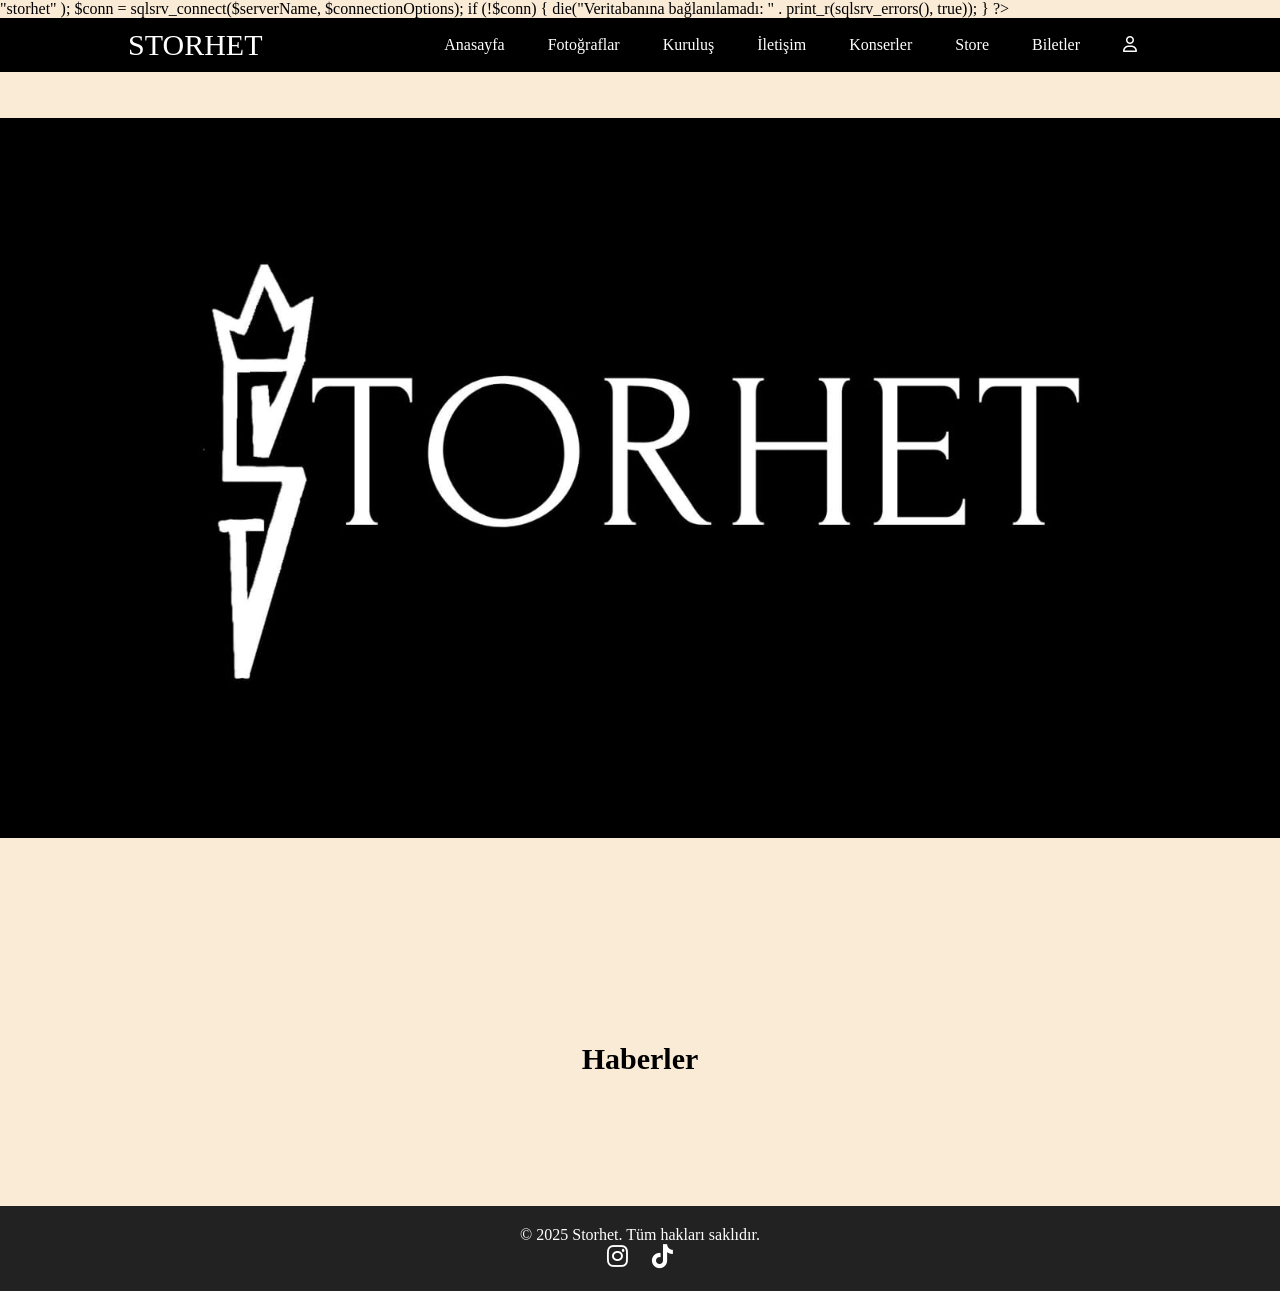
<file: Yeni klasör (6)/index.html>
<!DOCTYPE html>
<html lang="tr">
<head>
    <meta charset="UTF-8">
    <meta name="viewport" content="width=device-width, initial-scale=1.0">
    <title>Storhet Web Site</title>
    <link rel="stylesheet" href="css/style.css">
    <link rel="stylesheet" href="https://cdnjs.cloudflare.com/ajax/libs/font-awesome/6.5.0/css/all.min.css">
</head>
<body>

<?php
// Veritabanı bağlantısı (Windows Authentication)
$serverName = "KUTAY\\MSSQLSERVER01";
$connectionOptions = array(
    "Database" => "storhet"
);
$conn = sqlsrv_connect($serverName, $connectionOptions);
if (!$conn) {
    die("Veritabanına bağlanılamadı: " . print_r(sqlsrv_errors(), true));
}
?>

<header>
    <div class="navbar">
        <a href="index.php" class="logo">Storhet</a>
        <ul class="nav_links">
            <li><a href="../index.html">Anasayfa</a></li>
            <li><a href="/pages/fotograflar.html">Fotoğraflar</a></li>
            <li><a href="/pages/kurulus.html">Kuruluş</a></li>
            <li><a href="/pages/iletisim.html">İletişim</a></li>
            <li><a href="/pages/konserler.html">Konserler</a></li>
            <li><a href="/pages/store.html">Store</a></li>
            <li><a href="https://www.biletix.com/anasayfa/ISTANBUL/tr" target="_blank">Biletler</a></li>
            <li><a href="/pages/register.html"><i class="fa-regular fa-user" style="color: #ffffff;"></i></a></li>
        </ul>
    </div>
</header>

<section id="Anasayfa">
    <div class="inner_anasayfa">
        <div class="anasayfa_child">
            <img src="img/WhatsApp Görsel 2025-01-08 saat 23.52.24_7b3f625c.jpg" alt="Anasayfa Görseli">
        </div>
    </div>
</section>

<section class="haberler-kutusu">
    <div class="section_title">
        <h2>Haberler</h2>
    </div>
</section>

<footer class="site-footer">
    <p>&copy; 2025 Storhet. Tüm hakları saklıdır.</p>
    <div class="social-icons">
        <a href="https://www.instagram.com/storhetmusic/" target="_blank"><i class="fab fa-instagram"></i></a>
        <a href="https://www.tiktok.com/@storhetmusic" target="_blank"><i class="fab fa-tiktok"></i></a>
    </div>
</footer>

</body>
</html>
</file>
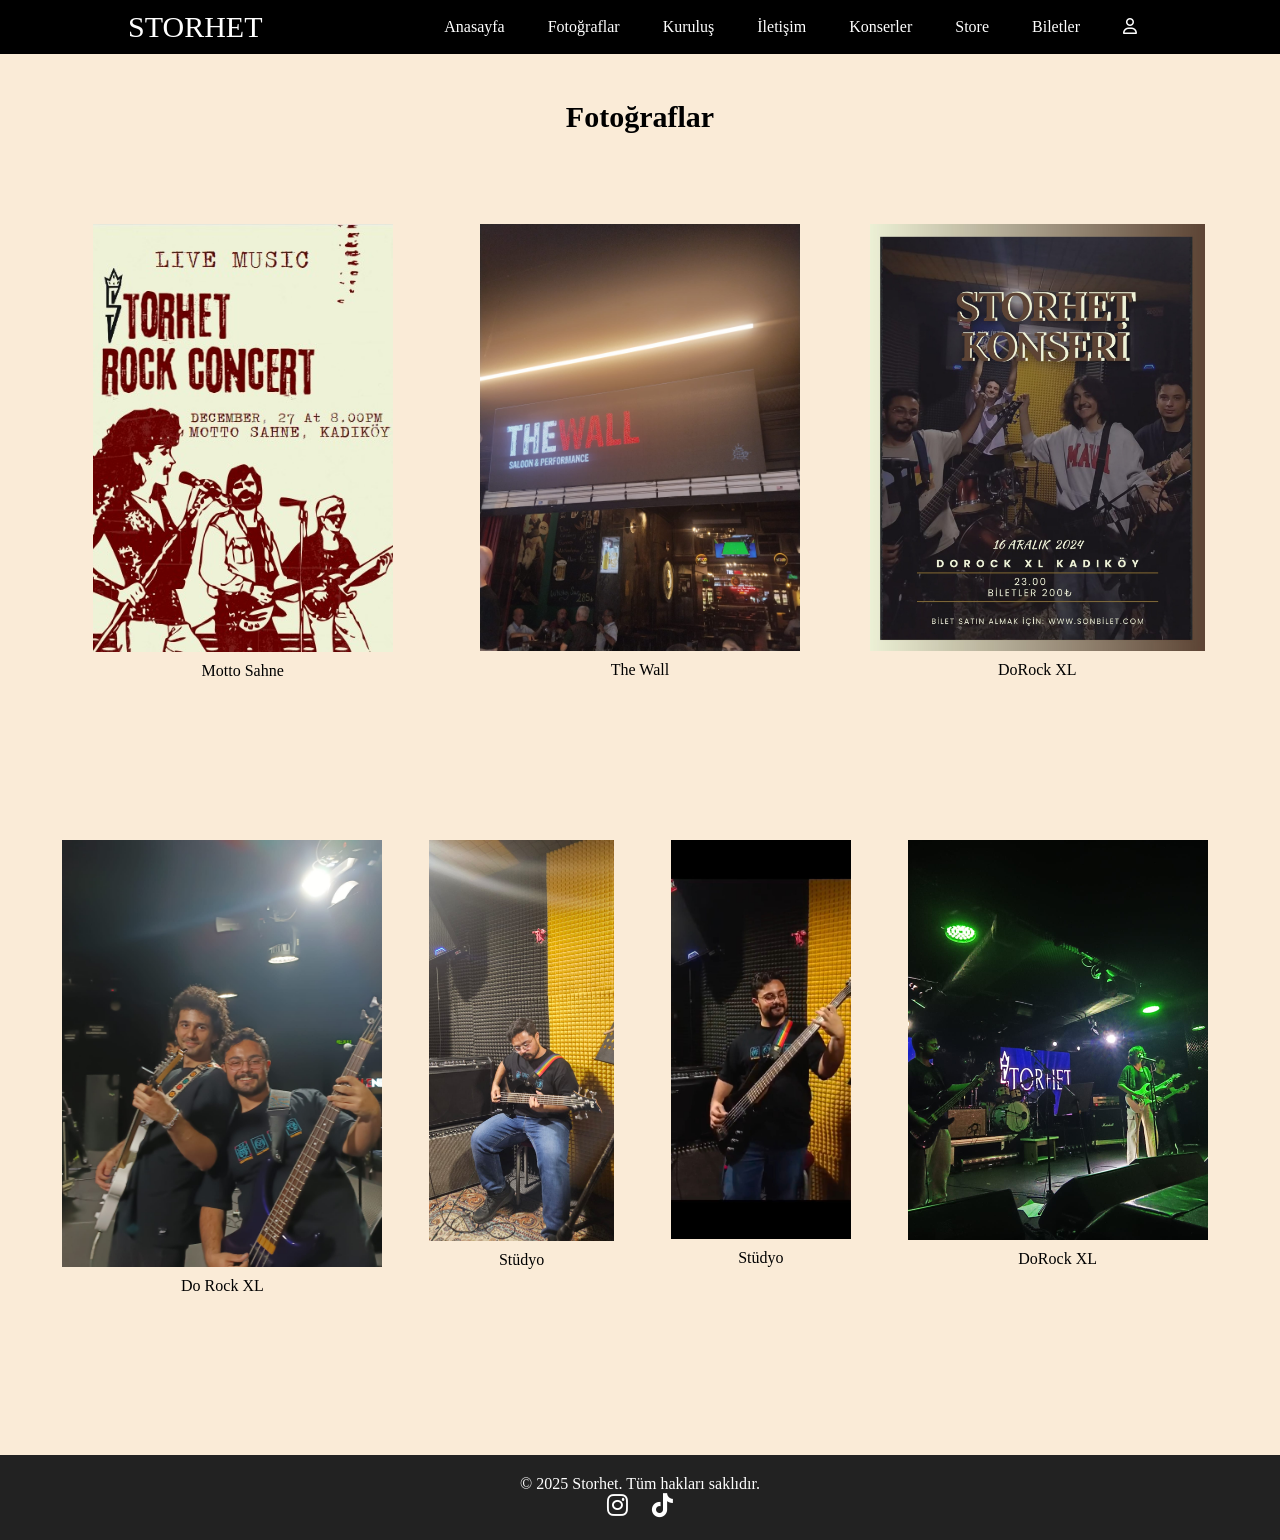
<file: Yeni klasör (6)/pages/fotograflar.html>
<!DOCTYPE html>
<html lang="tr">
<head>
    <meta charset="UTF-8">
    <meta name="viewport" content="width=device-width, initial-scale=1.0">
    <title>Fotoğraflar | Storhet</title>
    <link rel="stylesheet" href="../css/style.css">
    <link rel="stylesheet" href="https://cdnjs.cloudflare.com/ajax/libs/font-awesome/6.5.0/css/all.min.css">

</head>
<body>
    <header>
        <div class="navbar">
            <a href="../index.html" class="logo">Storhet</a>
            <ul class="nav_links">
                <li><a href="../index.html">Anasayfa</a></li>
                <li><a href="/pages/fotograflar.html">Fotoğraflar</a></li>
                <li><a href="/pages/kurulus.html">Kuruluş</a></li>
                <li><a href="/pages/iletisim.html">İletişim</a></li>
                <li><a href="/pages/konserler.html">Konserler</a></li>
                <li><a href="/pages/store.html">Store</a></li>
                <li><a href="https://www.biletix.com/anasayfa/ISTANBUL/tr" target="_blank">Biletler</a></li>
               <li><a href="/pages/register.html"><i class="fa-regular fa-user" style="color: #ffffff;"></i></a></li>
            </ul>
        </div>
    </header>

    <section>
        <div class="section_title">
            <h2>Fotoğraflar</h2>
        </div>
        <div class="innersoftware">
            <div class="innersoftware_child">
        
                <div class="image-container">
                    <img src="../img/WhatsApp Görsel 2025-01-09 saat 14.53.36_3798f624.jpg" alt="Motto Sahne">
                    <p class="image-text">Motto Sahne</p>
                </div>
        
                <div class="image-container">
                    <img src="../img/WhatsApp Görsel 2025-01-09 saat 14.02.28_1ae17aea.jpg" alt="The Wall" style="width: 320px;">
                    <p class="image-text">The Wall</p>
                </div>
        
                <div class="image-container">
                    <img src="../img/WhatsApp Görsel 2025-01-09 saat 14.53.31_60442745.jpg" alt="DoRock XL" style="width: 335px;">
                    <p class="image-text">DoRock XL</p>
                </div>

                <div class="image-container">
                    <img src="../img/WhatsApp Görsel 2025-01-09 saat 14.00.49_9660f102.jpg" alt="DoRock XL" style="width: 320px;">
                    <p class="image-text">Do Rock XL</p>
                </div>

                <div class="image-container">
                    <img src="../img/WhatsApp Görsel 2025-01-09 saat 14.05.30_20fe24ca.jpg" alt="Motto Sahne" style="width: 185px;">
                    <p class="image-text">Stüdyo</p>
                </div>

                <div class="image-container">
                    <img src="../img/WhatsApp Görsel 2025-01-09 saat 14.00.47_2350cbdb.jpg" alt="Motto Sahne" style="width: 180px;">
                    <p class="image-text">Stüdyo</p>
                </div>

                

                <div class="image-container">
                    <img src="../img/WhatsApp Görsel 2025-01-09 saat 14.00.48_e68951ec.jpg" alt="DoRock XL">
                    <p class="image-text">DoRock XL</p>
                </div>

                
        
            </div>
        </div>
     </section>
     <footer class="site-footer">
        <p>&copy; 2025 Storhet. Tüm hakları saklıdır.</p>
        <div class="social-icons">
            <a href="https://www.instagram.com/storhetmusic/" target="_blank"><i class="fab fa-instagram"></i></a>
            <a href="https://www.tiktok.com/@storhetmusic" target="_blank"><i class="fab fa-tiktok"></i></a>

          
        </div>
    </footer>
   
</body>
</html>
</file>
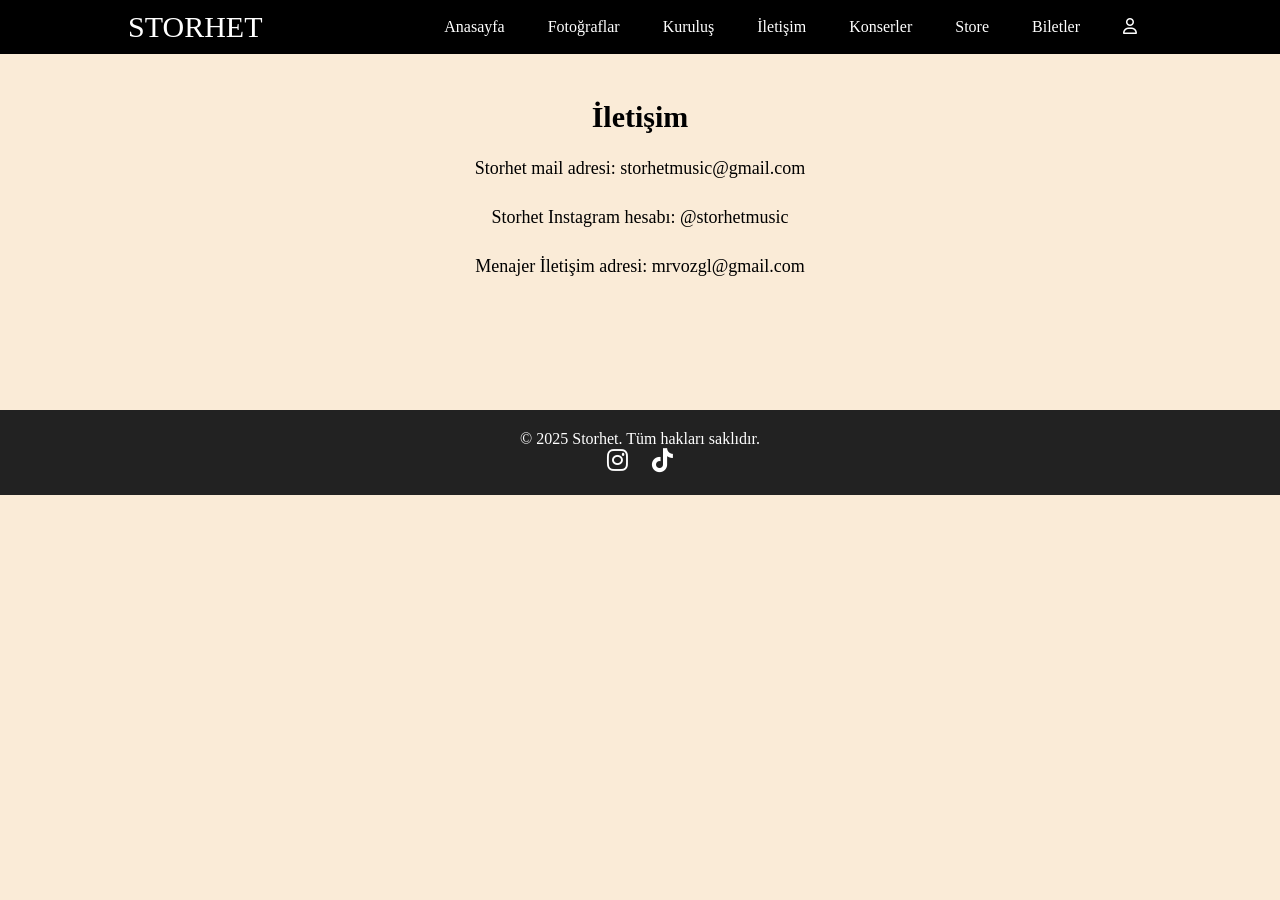
<file: Yeni klasör (6)/pages/iletisim.html>
<!DOCTYPE html>
<html lang="tr">
<head>
    <meta charset="UTF-8">
    <meta name="viewport" content="width=device-width, initial-scale=1.0">
    <title>İletişim | Storhet</title>
    <link rel="stylesheet" href="../css/style.css">
    <link rel="stylesheet" href="https://cdnjs.cloudflare.com/ajax/libs/font-awesome/6.5.0/css/all.min.css">
</head>
<body>
    <header>
        <div class="navbar">
            <a href="../index.html" class="logo">Storhet</a>
            <ul class="nav_links">
                <li><a href="../index.html">Anasayfa</a></li>
            <li><a href="/pages/fotograflar.html">Fotoğraflar</a></li>
            <li><a href="/pages/kurulus.html">Kuruluş</a></li>
            <li><a href="/pages/iletisim.html">İletişim</a></li>
            <li><a href="/pages/konserler.html">Konserler</a></li>
            <li><a href="/pages/store.html">Store</a></li>
            <li><a href="https://www.biletix.com/anasayfa/ISTANBUL/tr" target="_blank">Biletler</a></li>
            <li><a href="/pages/register.html"><i class="fa-regular fa-user" style="color: #ffffff;"></i></a></li>
            </ul>
        </div>
    </header>
    </div>

    <section class="iletisim-kutusu">
        <div class="section_title">
            <h2>İletişim</h2>
        <p class="iletisim-paragraf">Storhet mail adresi: storhetmusic@gmail.com</p>
        <p class="iletisim-paragraf">Storhet Instagram hesabı: @storhetmusic</p>
        <p class="iletisim-paragraf">Menajer İletişim adresi: mrvozgl@gmail.com</p>
    </section>
   
    <footer class="site-footer">
        <p>&copy; 2025 Storhet. Tüm hakları saklıdır.</p>
        <div class="social-icons">
            <a href="https://www.instagram.com/storhetmusic/" target="_blank"><i class="fab fa-instagram"></i></a>
            <a href="https://www.tiktok.com/@storhetmusic" target="_blank"><i class="fab fa-tiktok"></i></a>

          
        </div>
    </footer>

</body>
</html>
</file>
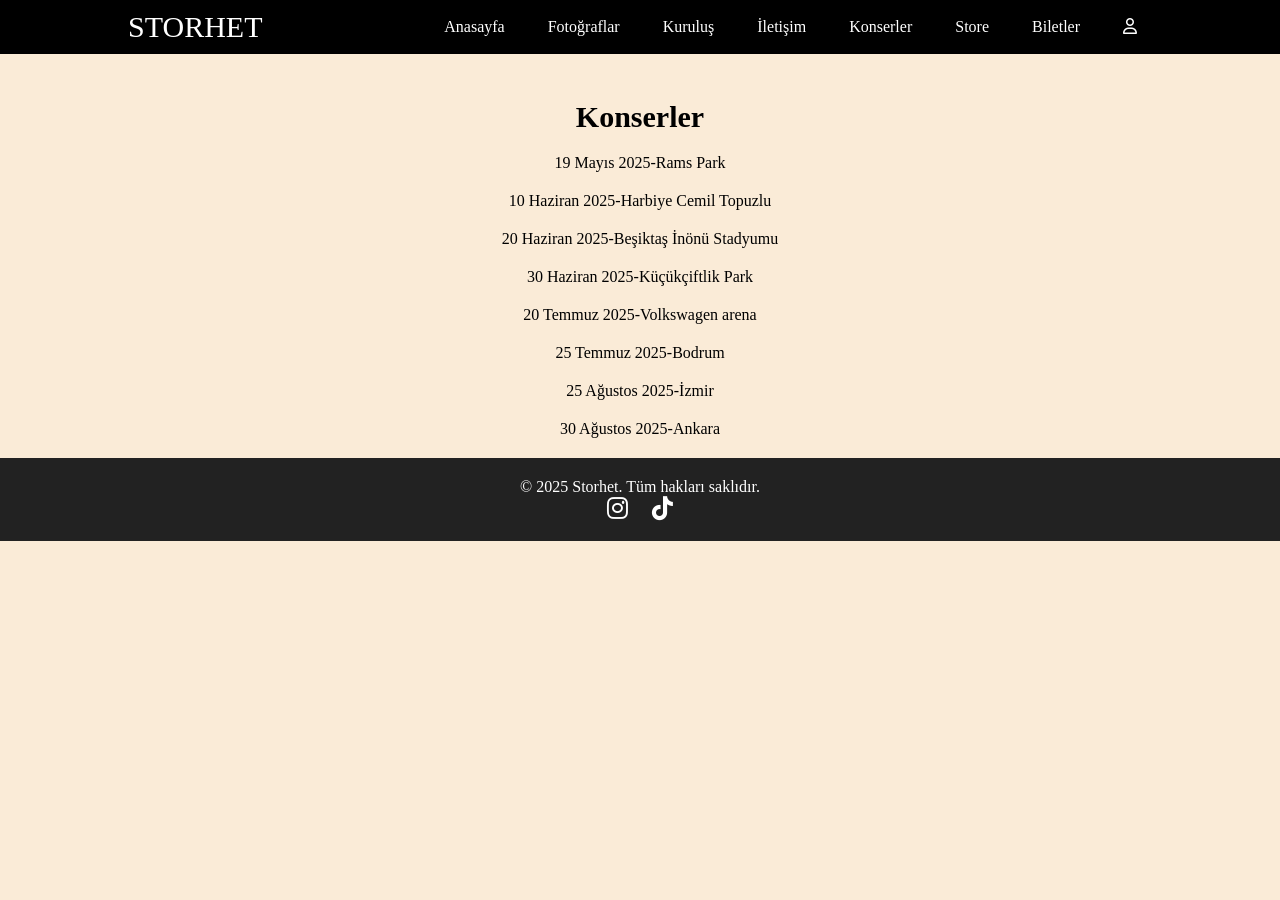
<file: Yeni klasör (6)/pages/konserler.html>
<meta charset="UTF-8">
<meta name="viewport" content="width=device-width, initial-scale=1.0">
<title> Konserler | Storhet</title>
<link rel="stylesheet" href="../css/style.css">
<link rel="stylesheet" href="https://cdnjs.cloudflare.com/ajax/libs/font-awesome/6.5.0/css/all.min.css">
</head>
<body>
<header>
    <div class="navbar">
        <a href="../index.html" class="logo">Storhet</a>
        <ul class="nav_links">
            <li><a href="../index.html">Anasayfa</a></li>
            <li><a href="/pages/fotograflar.html">Fotoğraflar</a></li>
            <li><a href="/pages/kurulus.html">Kuruluş</a></li>
            <li><a href="/pages/iletisim.html">İletişim</a></li>
            <li><a href="/pages/konserler.html">Konserler</a></li>
            <li><a href="/pages/store.html">Store</a></li>
            <li><a href="https://www.biletix.com/anasayfa/ISTANBUL/tr" target="_blank">Biletler</a></li>
                <li><a href="/pages/register.html"><i class="fa-regular fa-user" style="color: #ffffff;"></i></a></li>
        </ul>
    </div>
</header>
<section id="Konserler">
    <div class="section_title">
        <h2>Konserler</h2>
        <p style="margin: 20px auto; width: 80%; text-align: center;">
          19 Mayıs 2025-Rams Park
        </p>
        <p style="margin: 20px auto; width: 80%; text-align: center;">
            10 Haziran 2025-Harbiye Cemil Topuzlu
        </p>
        
        <p style="margin: 20px auto; width: 80%; text-align:center; ">
            20 Haziran 2025-Beşiktaş İnönü Stadyumu
        </p>
         
        <p style="margin: 20px auto; width: 80%; text-align: center;">
            30 Haziran 2025-Küçükçiftlik Park
        </p>

        <p style="margin: 20px auto; width: 80%; text-align: center;">
            20 Temmuz  2025-Volkswagen arena
        </p>
        <p style="margin: 20px auto; width: 80%; text-align: center;">
            25 Temmuz 2025-Bodrum
        </p>
        <p style="margin: 20px auto; width: 80%; text-align: center;">
            25 Ağustos 2025-İzmir
        </p>
        <p style="margin: 20px auto; width: 80%; text-align: center;">
            30 Ağustos 2025-Ankara 
        </p>
       

         <footer class="site-footer">
            <p>&copy; 2025 Storhet. Tüm hakları saklıdır.</p>
            <div class="social-icons">
                <a href="https://www.instagram.com/storhetmusic/" target="_blank"><i class="fab fa-instagram"></i></a>
                <a href="https://www.tiktok.com/@storhetmusic" target="_blank"><i class="fab fa-tiktok"></i></a>

              
            </div>
        </footer>
    </div>
</section>
</body>
</html>
</file>
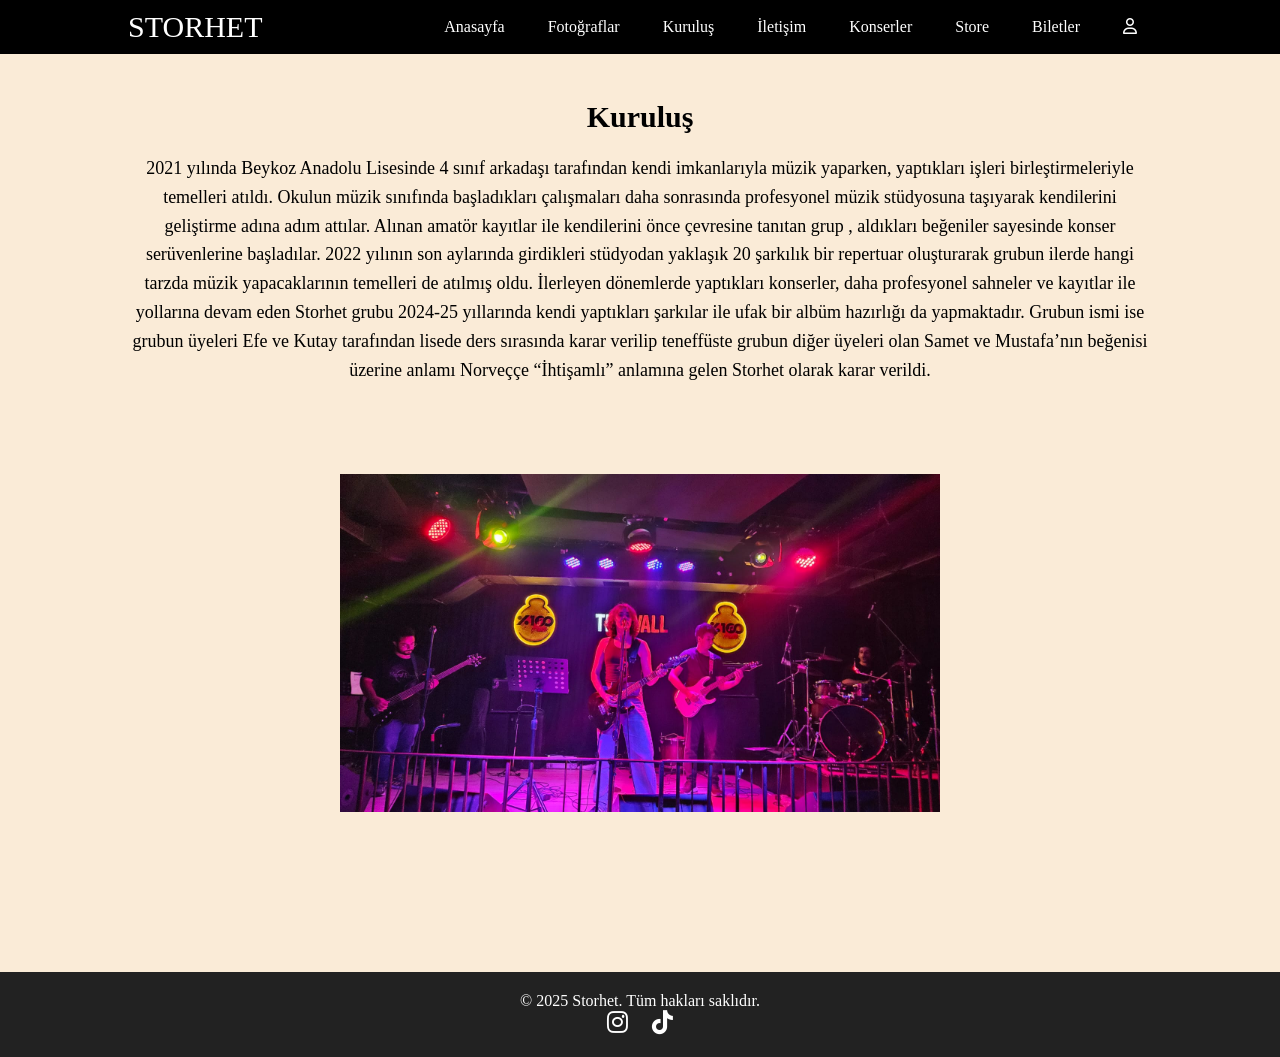
<file: Yeni klasör (6)/pages/kurulus.html>
<!DOCTYPE html>
<html lang="tr">
<head>
    <meta charset="UTF-8">
    <meta name="viewport" content="width=device-width, initial-scale=1.0">
    <title>Kuruluş | Storhet</title>
    <link rel="stylesheet" href="../css/style.css">
    <link rel="stylesheet" href="https://cdnjs.cloudflare.com/ajax/libs/font-awesome/6.5.0/css/all.min.css">
</head>
<body>
    <header>
        <div class="navbar">
            <a href="../index.html" class="logo">Storhet</a>
            <ul class="nav_links">
                <li><a href="../index.html">Anasayfa</a></li>
                <li><a href="/pages/fotograflar.html">Fotoğraflar</a></li>
                <li><a href="/pages/kurulus.html">Kuruluş</a></li>
                <li><a href="/pages/iletisim.html">İletişim</a></li>
                <li><a href="/pages/konserler.html">Konserler</a></li>
                <li><a href="/pages/store.html">Store</a></li>
                <li><a href="https://www.biletix.com/anasayfa/ISTANBUL/tr" target="_blank">Biletler</a></li>
                <li><a href="/pages/register.html"><i class="fa-regular fa-user" style="color: #ffffff;"></i></a></li>
             
            </ul>
        </div>
    </header>

    <section class="kurulus-kutusu">
        <div class="section_title">
            <h2>Kuruluş</h2>
            <p class="iletisim-paragraf">        2021 yılında Beykoz Anadolu Lisesinde 4 sınıf arkadaşı tarafından kendi imkanlarıyla müzik yaparken, yaptıkları işleri birleştirmeleriyle temelleri atıldı. Okulun müzik sınıfında başladıkları çalışmaları daha sonrasında profesyonel müzik stüdyosuna taşıyarak kendilerini geliştirme adına adım attılar.
        Alınan amatör kayıtlar ile kendilerini önce çevresine tanıtan grup , aldıkları beğeniler sayesinde konser serüvenlerine başladılar.
        2022 yılının son aylarında girdikleri stüdyodan yaklaşık 20 şarkılık bir repertuar oluşturarak grubun ilerde hangi tarzda müzik yapacaklarının temelleri de atılmış oldu.
        İlerleyen dönemlerde yaptıkları konserler, daha profesyonel sahneler ve kayıtlar ile yollarına devam eden Storhet grubu 2024-25 yıllarında kendi yaptıkları şarkılar ile ufak bir albüm hazırlığı da yapmaktadır. 
        Grubun ismi ise grubun üyeleri Efe ve Kutay tarafından lisede ders sırasında karar verilip teneffüste grubun diğer üyeleri olan Samet ve Mustafa’nın beğenisi üzerine anlamı Norveççe “İhtişamlı” anlamına gelen Storhet olarak karar verildi.</p>
        </div>    

        <div class="innersoftware">
            <div class="innersoftware_child">
                <div class="image-container">
                    <img src="..\img\WhatsApp Görsel 2025-01-09 saat 14.03.11_f6fcd7f3.jpg" alt="Motto Sahne" style="width: 600px;">
                   
                </div>
                
                </div>
                
            </div>
        </div>
    </section>
    
    <footer class="site-footer">
        <p>&copy; 2025 Storhet. Tüm hakları saklıdır.</p>
        <div class="social-icons">
            <a href="https://www.instagram.com/storhetmusic/" target="_blank"><i class="fab fa-instagram"></i></a>
            <a href="https://www.tiktok.com/@storhetmusic" target="_blank"><i class="fab fa-tiktok"></i></a>

          
        </div>
    </footer>
    
</body>
</html>
</file>
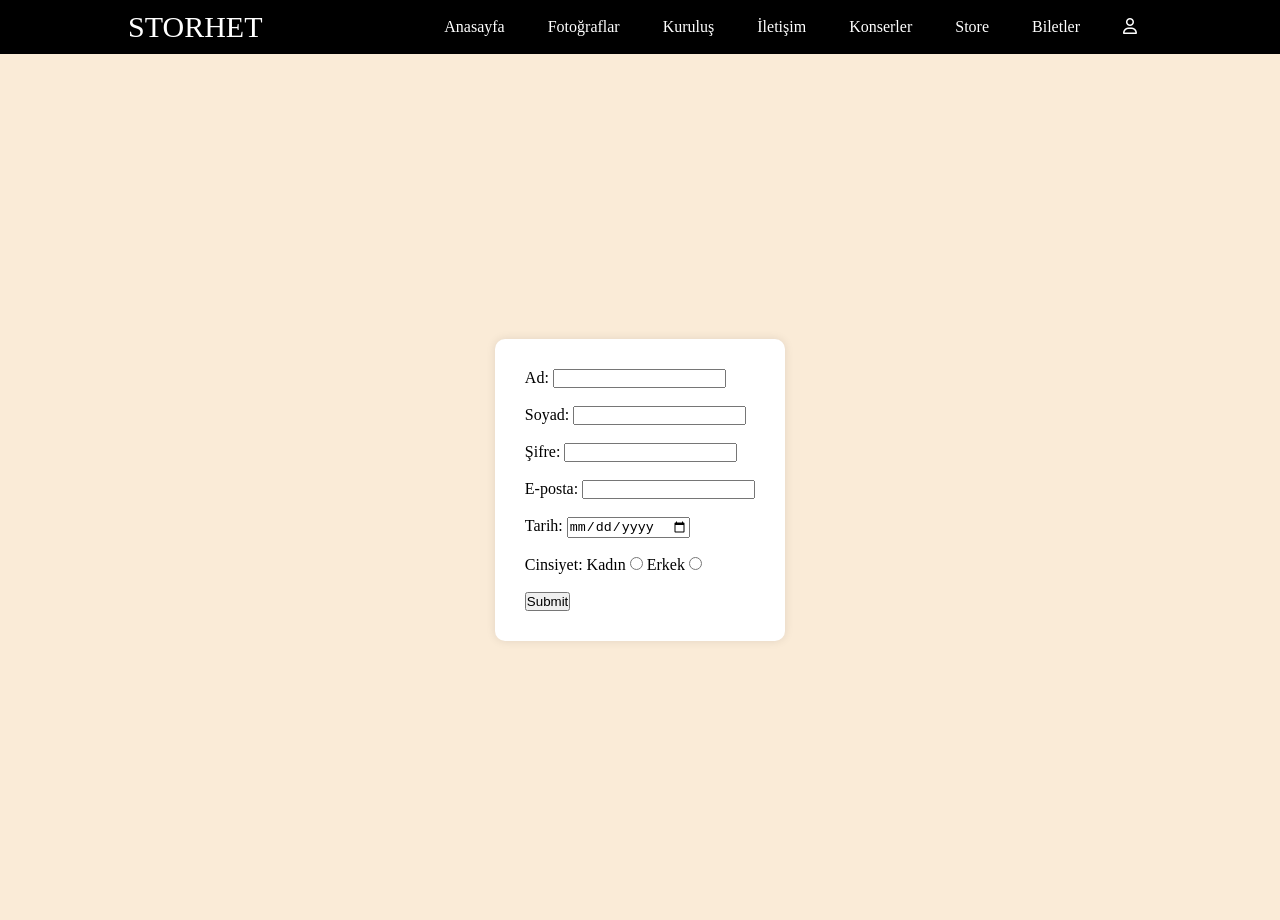
<file: Yeni klasör (6)/pages/register.html>
<!DOCTYPE html>
<html lang="tr">
<head>
    <meta charset="UTF-8">
    <meta name="viewport" content="width=device-width, initial-scale=1.0">
    <title>Fun Club</title>
    <link rel="stylesheet" href="../css/style.css">
    <link rel="stylesheet" href="https://cdnjs.cloudflare.com/ajax/libs/font-awesome/6.5.0/css/all.min.css">
    
    


</head>
<body>

     <header>
        <div class="navbar">
            <a href="index.html" class="logo">Storhet</a>
            <ul class="nav_links">
                <li><a href="../index.html">Anasayfa</a></li>
            <li><a href="/pages/fotograflar.html">Fotoğraflar</a></li>
            <li><a href="/pages/kurulus.html">Kuruluş</a></li>
            <li><a href="/pages/iletisim.html">İletişim</a></li>
            <li><a href="/pages/konserler.html">Konserler</a></li>
            <li><a href="/pages/store.html">Store</a></li>
            <li><a href="https://www.biletix.com/anasayfa/ISTANBUL/tr" target="_blank">Biletler</a></li>
            <li><a href="/pages/register.html"><i class="fa-regular fa-user" style="color: #ffffff;"></i></a></li>

            </ul>

        </div>
    </header>
        <section>
  <div class="form-container">
    <form action="/pages/kayit.php" method="post">
        <label for="isim">Ad:  </label>
        <input type="text" name="isim" id="isim" required>
        <br><br>
        <label for="Soyad">Soyad:  </label>
        <input type="text" name="Soyad" id="Soyad" required>
        <br><br>
        <label for="Sifre">Şifre:  </label>
        <input type="password" name="Sifre" id="Sifre" required>
        <br><br>
        <label for="eposta">E-posta:  </label>
        <input type="email" name="eposta" id="eposta" required>
        <br><br>
        <label for="tarih">Tarih:  </label>
        <input type="date" name="tarih" id="tarih" required>
        <br><br>
        <label for="cinsiyet">Cinsiyet:</label>
        <label for="">Kadın</label>
        <input type="radio" name="cinsiyet" id="Kadın" value="Kadın" required>
        <label for="">Erkek</label>
        <input type="radio" name="cinsiyet" id="Erkek" value="Erkek" required>
        <br><br>
        <input type="submit">
    </form>
  </div>
</section>
</body>
</file>
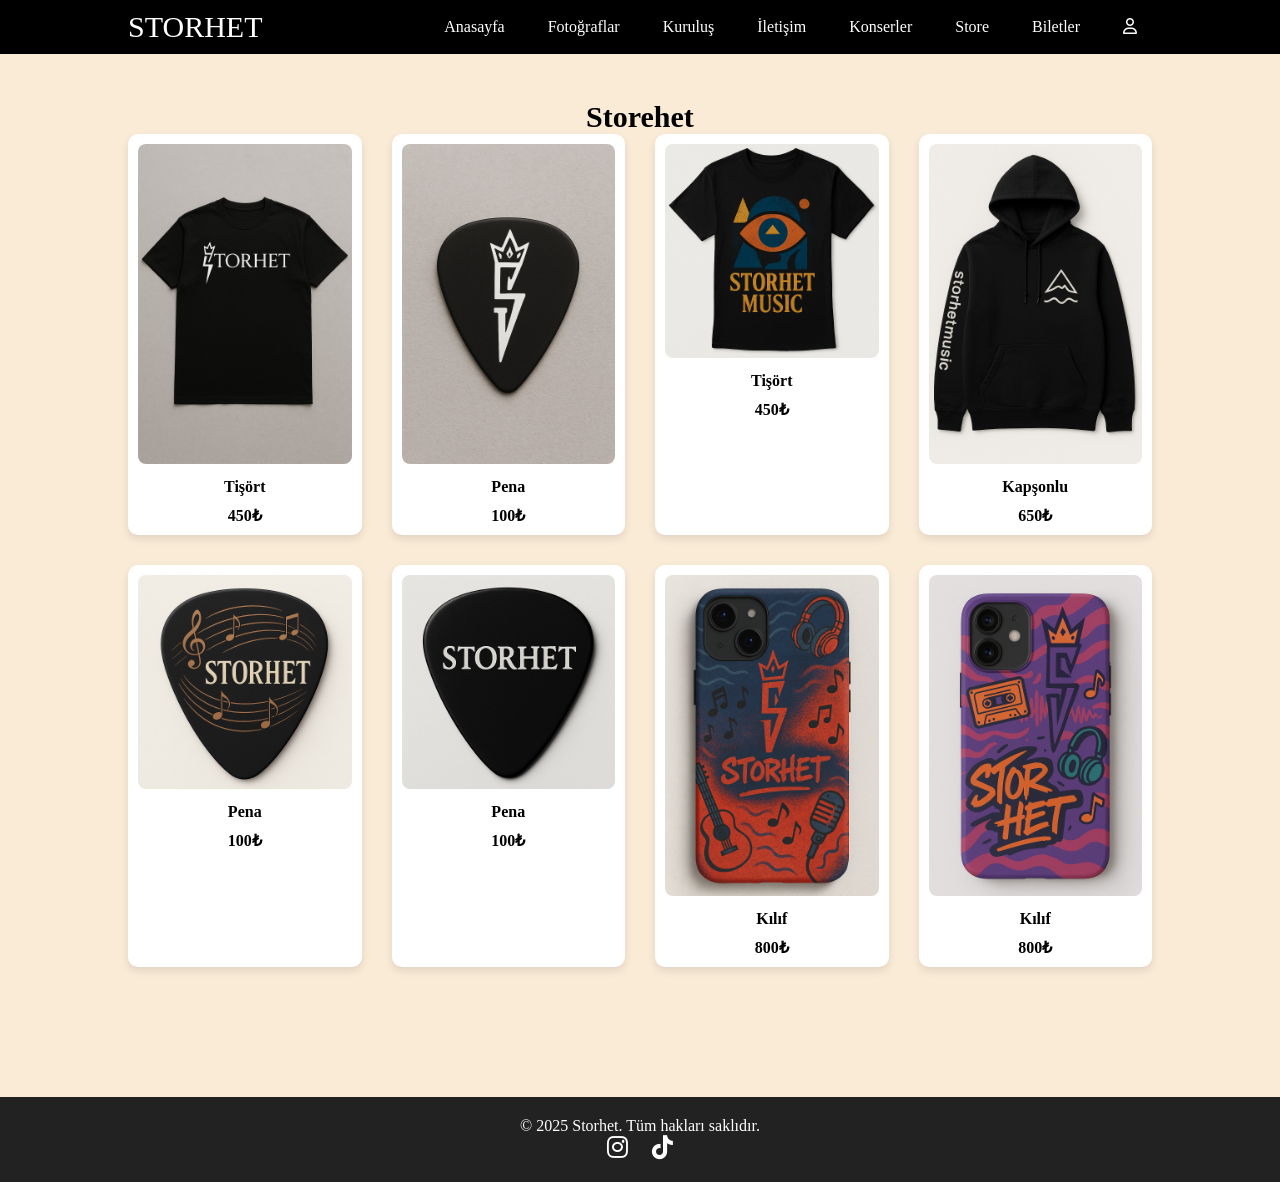
<file: Yeni klasör (6)/pages/store.html>
<!DOCTYPE html>
<html lang="tr">
<head>
    <meta charset="UTF-8">
    <meta name="viewport" content="width=device-width, initial-scale=1.0">
    <title>Storehet</title>
    <link rel="stylesheet" href="../css/style.css">
    <link rel="stylesheet" href="https://cdnjs.cloudflare.com/ajax/libs/font-awesome/6.5.0/css/all.min.css">
</head>
<body>
    <header>
        <div class="navbar">
            <a href="../index.html" class="logo">Storhet</a>
            <ul class="nav_links">
                <li><a href="../index.html">Anasayfa</a></li>
            <li><a href="/pages/fotograflar.html">Fotoğraflar</a></li>
            <li><a href="/pages/kurulus.html">Kuruluş</a></li>
            <li><a href="/pages/iletisim.html">İletişim</a></li>
            <li><a href="/pages/konserler.html">Konserler</a></li>
            <li><a href="/pages/store.html">Store</a></li>
            <li><a href="https://www.biletix.com/anasayfa/ISTANBUL/tr" target="_blank">Biletler</a></li>
            <li><a href="/pages/register.html"><i class="fa-regular fa-user" style="color: #ffffff;"></i></a></li>
        
            </ul>
        </div>
    </header>

    

    <section class="haberler-kutusu">
        <div class="section_title">
            <h2>Storehet</h2>
       
   
    

        <div class="gallery-container">
            <div class="product-card">
                <img src="../img/WhatsApp Görsel 2025-05-26 saat 22.33.20_f608aec6.jpg" alt="Tişört 1">
                <p>Tişört</p>
                <p>450₺</p>
            </div>
            <div class="product-card">
                <img src="../img/WhatsApp Görsel 2025-05-26 saat 22.36.50_99802613.jpg" alt="Pena 1">
                <p>Pena</p>
                <p>100₺</p>
            </div>
            <div class="product-card">
                <img src="../img/WhatsApp Görsel 2025-05-26 saat 22.57.15_01477be6.jpg" alt="Tişört 2">
                <p>Tişört</p>
                <p>450₺</p>
            </div>

            <div class="product-card">
                <img src="../img/WhatsApp Görsel 2025-05-26 saat 23.00.45_948ca295.jpg" alt="Tişört 2">
                <p>Kapşonlu</p>
                <p>650₺</p>
            </div>

            <div class="product-card">
                <img src="../img/pena.jpg" alt="Tişört 2">
                <p>Pena </p>
                <p>100₺</p>
            </div>

            <div class="product-card">
                <img src="../img/pennaa.jpg" alt="Tişört 2">
                <p>Pena</p>
                <p>100₺</p>
            </div>

            <div class="product-card">
                <img src="../img/kılıf.jpg" alt="Tişört 2">
                <p>Kılıf</p>
                <p>800₺</p>
            </div>

            <div class="product-card">
                <img src="../img/kılıf2.jpg" alt="Tişört 2">
                <p>Kılıf</p>
                <p>800₺</p>
            </div>
            
        </div>
    </section>
   
   
   
   
   
   
   
   
   
   
   
   
   
   
   
   
   
   
    <footer class="site-footer">
        <p>&copy; 2025 Storhet. Tüm hakları saklıdır.</p>
        <div class="social-icons">
            <a href="https://www.instagram.com/storhetmusic/" target="_blank"><i class="fab fa-instagram"></i></a>
            <a href="https://www.tiktok.com/@storhetmusic" target="_blank"><i class="fab fa-tiktok"></i></a>

          
        </div>
    </footer>
    </div>
</section>
</body>
</html>
</file>
<file: Yeni klasör (6)/css/style.css>
html {
    scroll-behavior: smooth;
}

* {
    padding: 0;
    margin: 0;
    box-sizing: border-box;
    list-style: none;
    text-decoration: none;
}

body {
    font-family: "Unna", serif;
    background-color: antiquewhite;
}

img {
    width: 100%;
}
    
section {
    padding: 100px 0;
   
}


.section_title {
    margin-bottom: 30px;
}

.section_title h2 {
    position: relative;
    text-align: center;
    color: #000000;
    font-size: 30px;
    transition: all 0.3s ease-in-out;
}

.section_title h2:hover {
    background-color: #fff;
}

/* Header */
header {
    background: #000000;
    position: fixed;
    width: 100%;
    z-index: 5;
}

.navbar {
    display: flex;
    justify-content: space-between;
    align-items: center;
    margin: 0 auto;
    width: 80%;
    padding: 10px 0;
}

.nav_links {
    display: flex;
}

.nav_links li a {
    margin-left: 13px;
    color: #ffffff;
    padding: 4px 15px;
    border-radius: 5px;
    transition: all 0.5s ease-in-out;
}

.nav_links li a:hover {
    background-color: antiquewhite;
}

.logo {
    color: #ffffff !important;
    text-transform: uppercase;
    font-size: 30px;
}

/* Fotoğraflar */
.innersoftware_child {
    display: flex;
    align-items: center;
    width: 80%;
    justify-content: space-between;
    margin: 0% auto;
    flex-basis: 30%;
}

.iletisim-kutusu {
    background-color: antiquewhite;
    padding: px 0;
}

.iletisim-paragraf {
    margin: 20px auto;
    width: 80%;
    text-align: center;
    font-size: 18px;
    line-height: 1.6;
}

.kurulus-kutusu{

    background-color: antiquewhite;
    padding: px 0;
}
.kurulus-paragraf{

    margin: 20px auto;
    width: 80%;
    text-align: center;
    font-size: 18px;
    line-height: 1.6;

}


.image-container {
    display: flex;
    justify-content: center;
    align-items: center;
    margin: 60px auto;
}

.innersoftware_child {
    display: flex;
    justify-content: center;
    align-items: flex-start;
    gap: 40px; /* fotoğraflar arası boşluk */
    flex-wrap: wrap; /* taşarsa alta geçsin */
    margin: 0 auto;
    width: 90%;
}

.image-container {
    display: flex;
    flex-direction: column;
    align-items: center;
    max-width: 300px;
}

.image-container img {
    width: 100%;
    height: auto;
}

.image-text {
    text-align: center;
    margin-top: 10px;
    font-size: 16px;
}

.site-footer {
    background-color: #222;
    color: #fff;
    padding: 20px 0;
    text-align: center;
  }
  
  .footer-container {
    max-width: 1000px;
    margin: 0 auto;
  }

  .social-icons a {
    color: #fff;
    font-size: 24px;
    margin: 0 10px;
    transition: color 0.3s;
    text-decoration: none;
  }
  
  .social-icons a:hover {
    color: #ff4500;
  }
  
 

  .material-symbols-outlined {
    font-variation-settings:
    'FILL' 0,
    'wght' 400,
    'GRAD' 0,
    'opsz' 24
   
  }


  
.form-container {
    display: flex;
    justify-content: center;
    align-items: center;
    min-height: 80vh; /* dikey ortalama */
    padding-top: 60px; /* header ile çakışmasın */
}

form {
    background-color: #fff;
    padding: 30px;
    border-radius: 10px;
    box-shadow: 0 0 10px rgba(0, 0, 0, 0.1);
}

.store-gallery {
  padding: 100px 0;
  background-color: antiquewhite;
}

.gallery-container {
  display: grid;
  grid-template-columns: repeat(auto-fit, minmax(200px, 1fr));
  gap: 30px;
  width: 80%;
  margin: 0 auto;
}

.product-card {
  background-color: white;
  border-radius: 10px;
  overflow: hidden;
  box-shadow: 0 4px 8px rgba(0,0,0,0.1);
  text-align: center;
  padding: 10px;
  transition: transform 0.3s ease;
}

.product-card:hover {
  transform: scale(1.05);
}

.product-card img {
  width: 100%;
  height: auto;
  border-radius: 8px;
}

.product-card p {
  margin-top: 10px;
  font-weight: bold;
}
</file>
